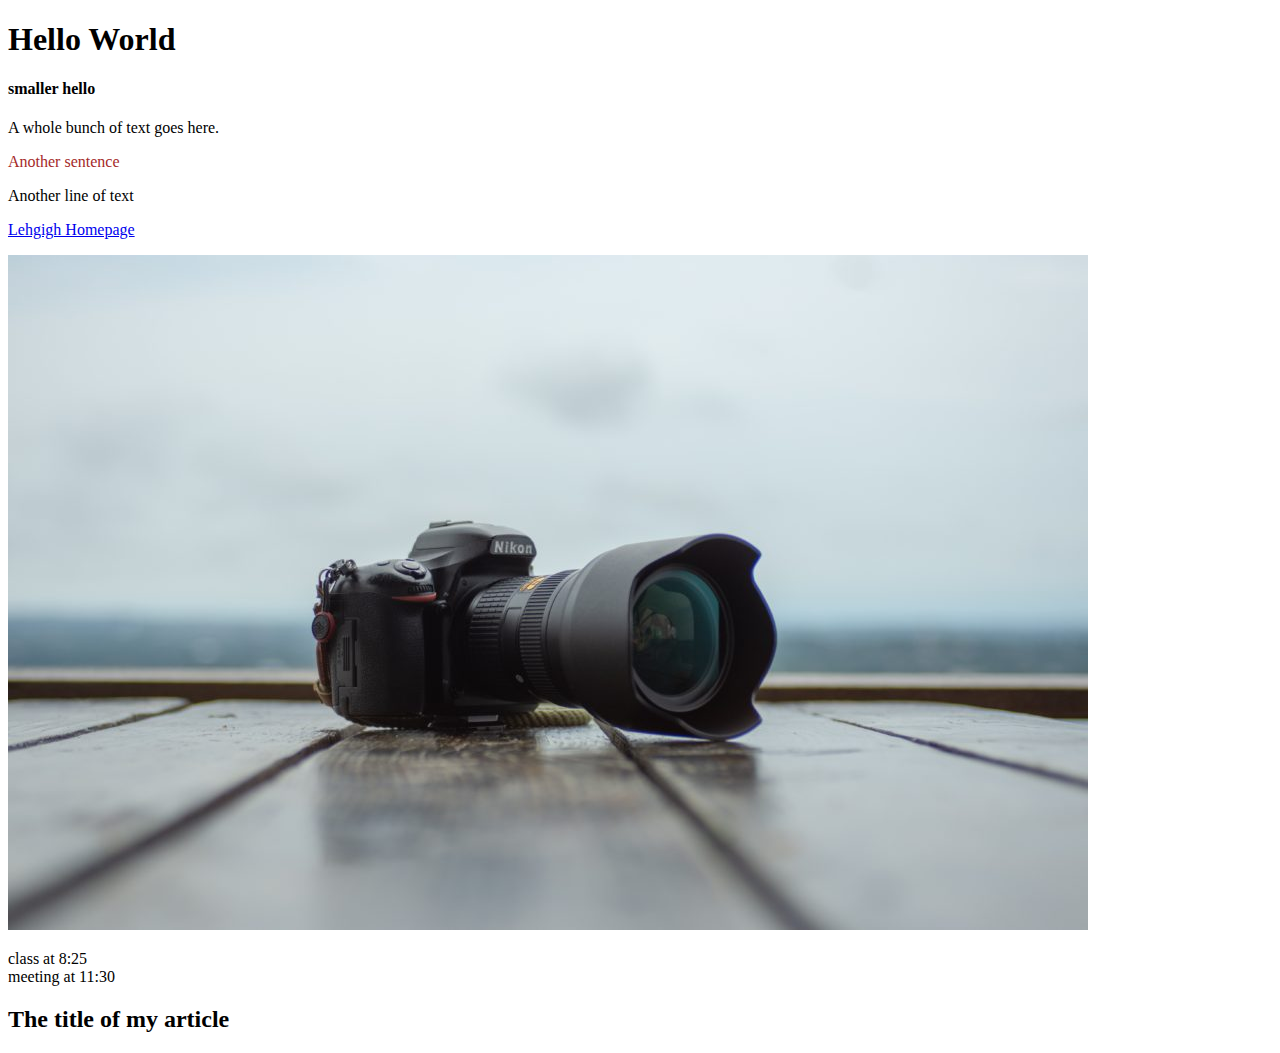
<file: index.html>
<!DOCTYPE html>

<html>

    <head>
        <title>Hello WOrld</title>
        <link rel="css.html" href="../hello-world-awb324/css/css.html">
        <meta name="viewport" content="width=device-width, initial-scale=1" />

    </head>
        <h1 class="special-headline">Hello World</h1>
        <h4>smaller hello</h4>
        <p>A whole bunch of text goes here.</p>
        <p style="color: brown;">Another sentence</p>

        <p>Another line of text</p>

    <body>

        <p><a href="https://www2.lehigh.edu/" title="Lehigh Home" target="_blank">Lehgigh Homepage</a></p>
        <img src="./Images/digital_camera_photo-1080x675.jpg" alt="">

        <p>
            <li>class at 8:25</li>
            <li>meeting at 11:30</li>
        </p>
        <div class="post">
            <h2>The title of my article</h2>
            
        </div>

      

        

    </body>
</html>
</file>
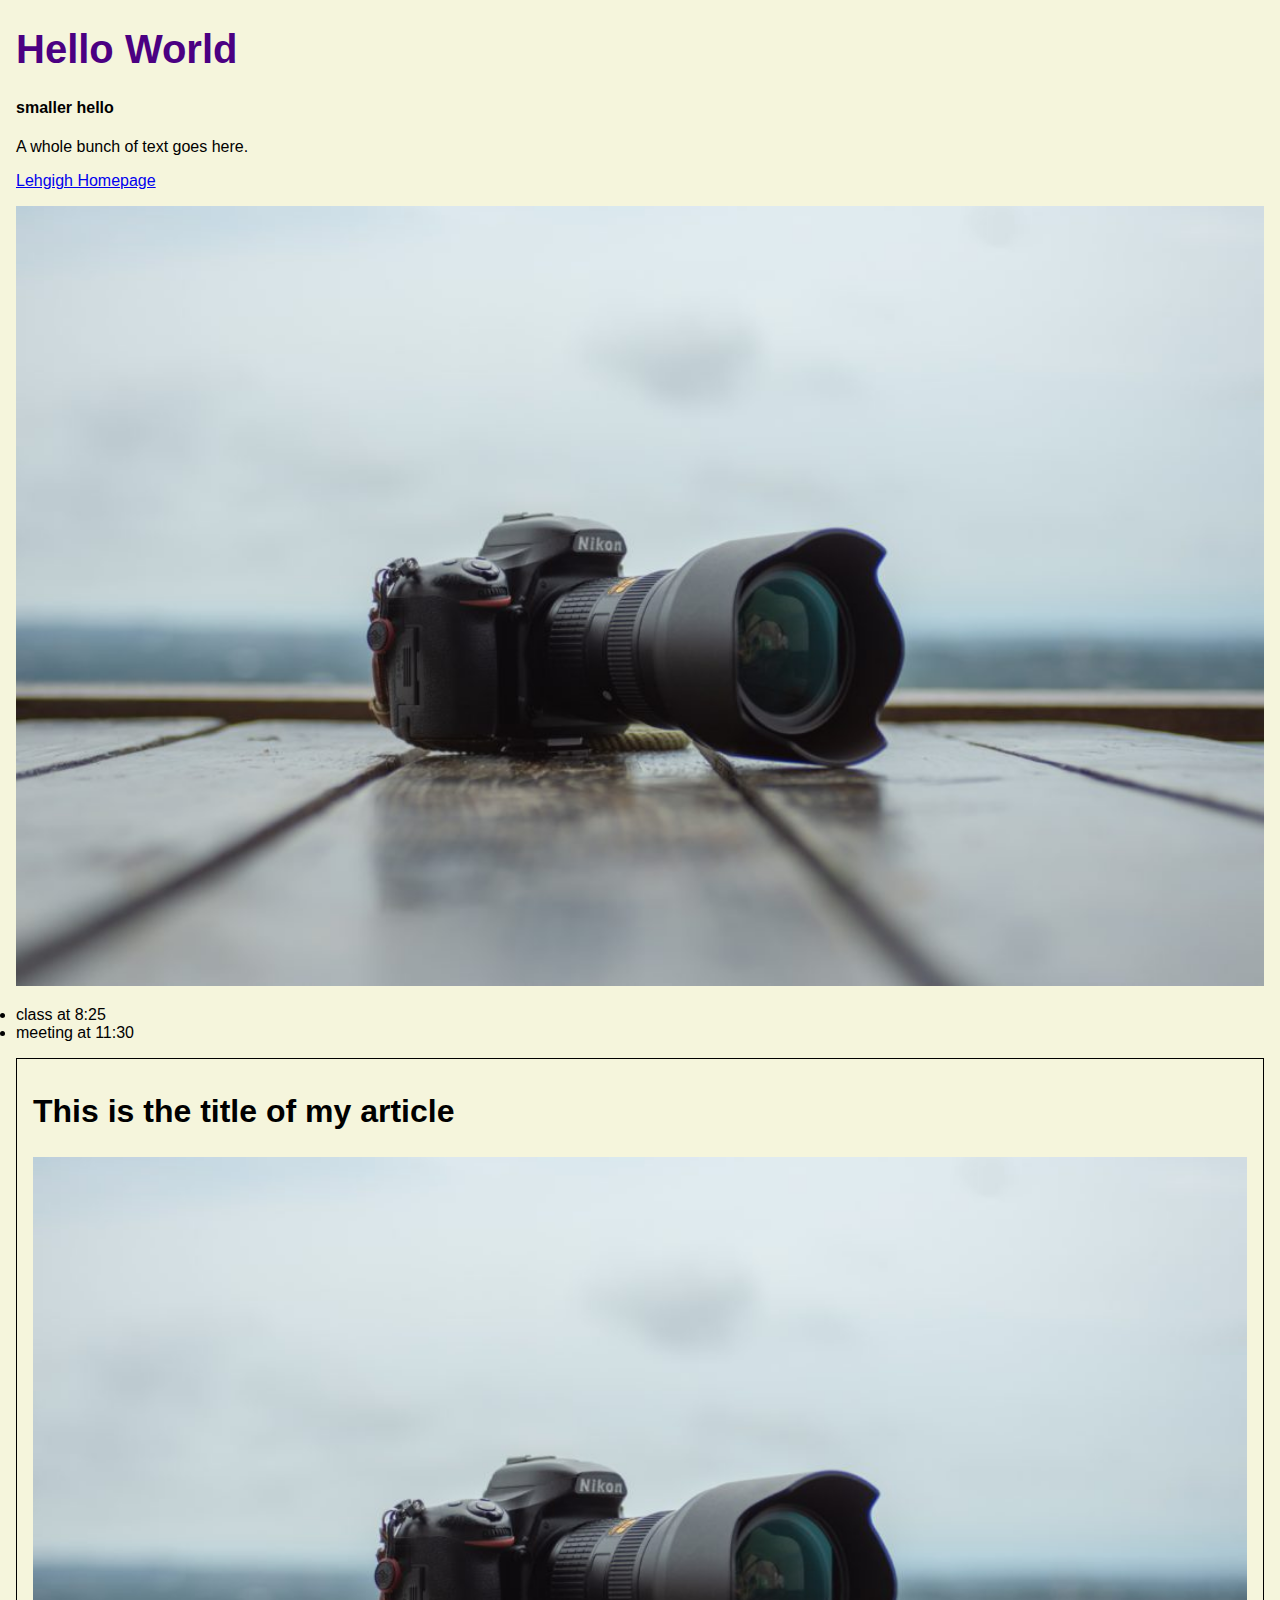
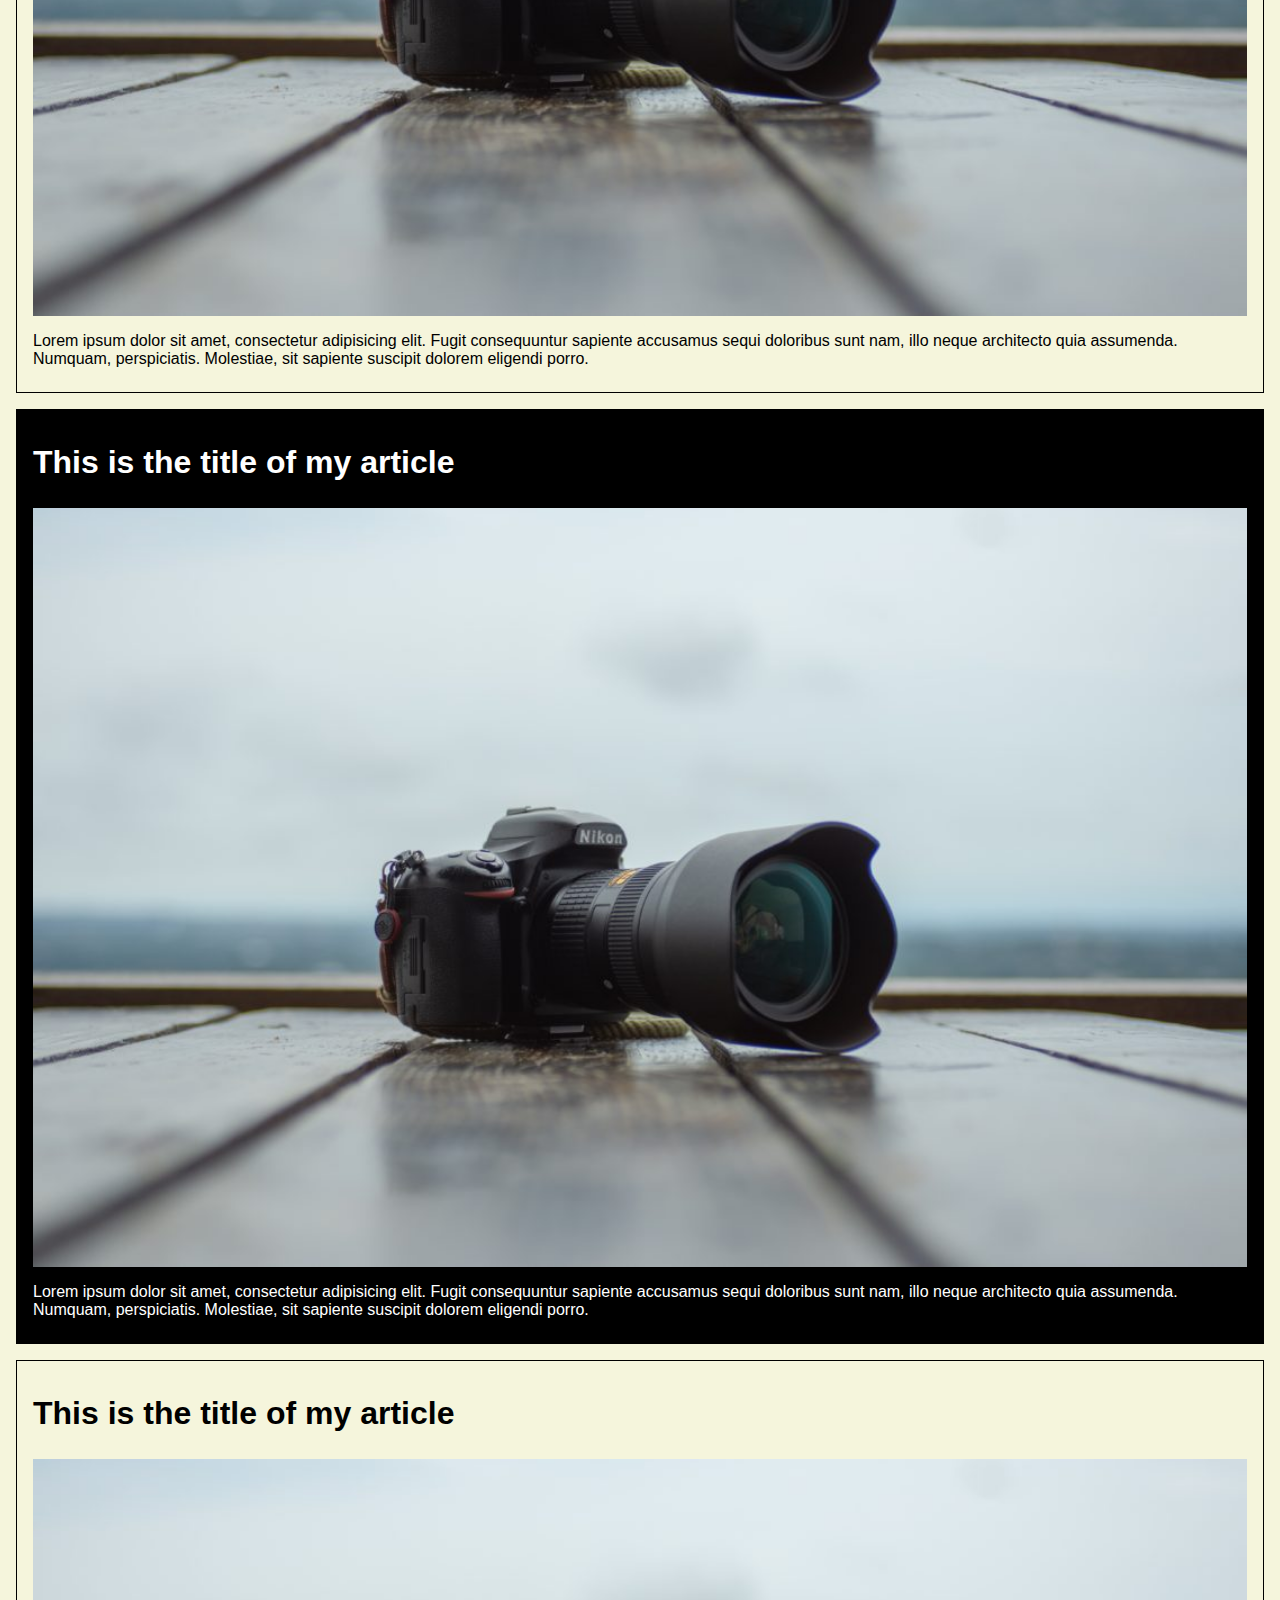
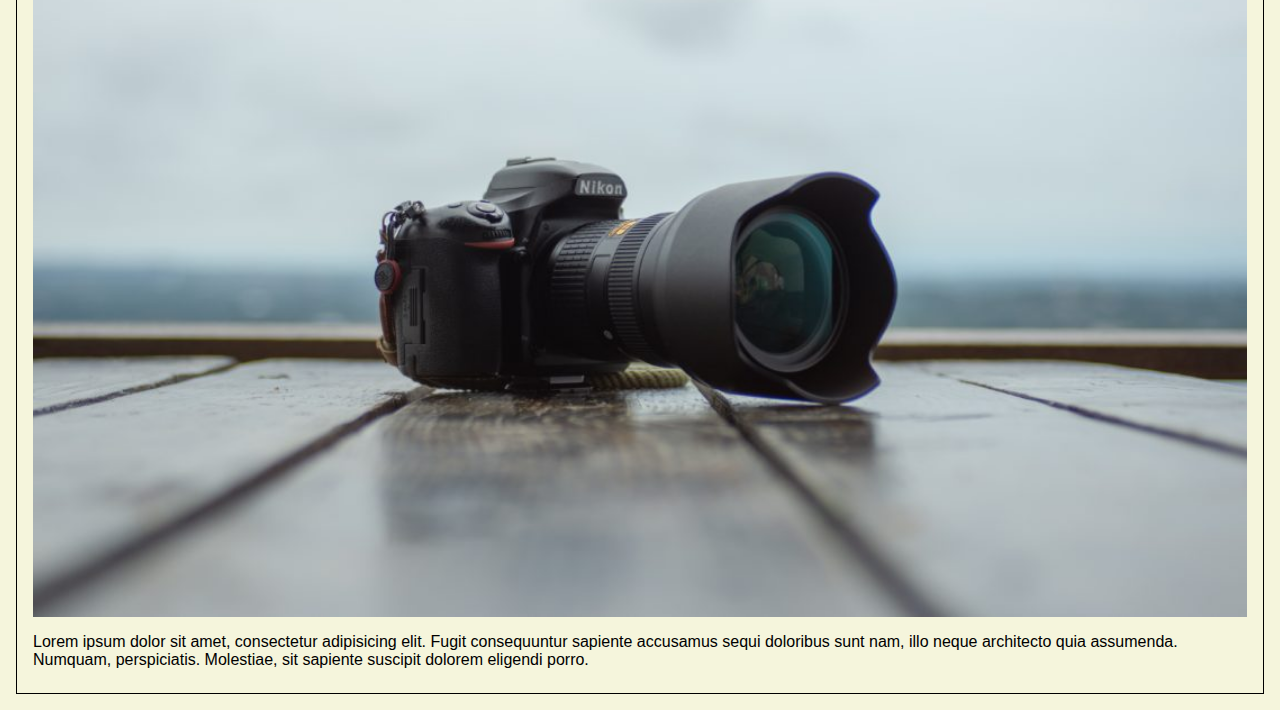
<file: lab/css-lab.html>
<!DOCTYPE html>

<html>

    <head>
        <title>Hello WOrld</title>
        <link rel="stylesheet" href="../css/styles.css">
        <meta name="viewport" content="width=device-width, initial-scale=1" />

        <link rel="preconnect" href="https://fonts.googleapis.com">
        <link rel="preconnect" href="https://fonts.gstatic.com" crossorigin>
        <link href="https://fonts.googleapis.com/css2?family=Miltonian+Tattoo&display=swap" rel="stylesheet">
    </head>
        

    <body>

        <h1 class="special-headline">Hello World</h1>
        <h4>smaller hello</h4>
        <p>A whole bunch of text goes here.</p>


        <p><a href="https://www2.lehigh.edu/" title="Lehigh Home" target="_blank">Lehgigh Homepage</a></p>
        <img src="../Images/digital_camera_photo-1080x675.jpg" alt="">

        <p>
            <li>class at 8:25</li>
            <li>meeting at 11:30</li>
        </p>
        
        <div class="post">
            <h2>This is the title of my article</h2>
            <img src="../Images/digital_camera_photo-1080x675.jpg">
            <p>Lorem ipsum dolor sit amet, consectetur adipisicing elit. Fugit consequuntur sapiente accusamus sequi doloribus sunt nam, illo neque architecto quia assumenda. Numquam, perspiciatis. Molestiae, sit sapiente suscipit dolorem eligendi porro.</p>
        </div>

        <div class="post highlight">
            <h2>This is the title of my article</h2>
            <img src="../Images/digital_camera_photo-1080x675.jpg">
            <p>Lorem ipsum dolor sit amet, consectetur adipisicing elit. Fugit consequuntur sapiente accusamus sequi doloribus sunt nam, illo neque architecto quia assumenda. Numquam, perspiciatis. Molestiae, sit sapiente suscipit dolorem eligendi porro.</p>
        </div>

        <div class="post">
            <h2>This is the title of my article</h2>
            <img src="../Images/digital_camera_photo-1080x675.jpg">
            <p>Lorem ipsum dolor sit amet, consectetur adipisicing elit. Fugit consequuntur sapiente accusamus sequi doloribus sunt nam, illo neque architecto quia assumenda. Numquam, perspiciatis. Molestiae, sit sapiente suscipit dolorem eligendi porro.</p>
        </div>

    </body>
</html>
</file>
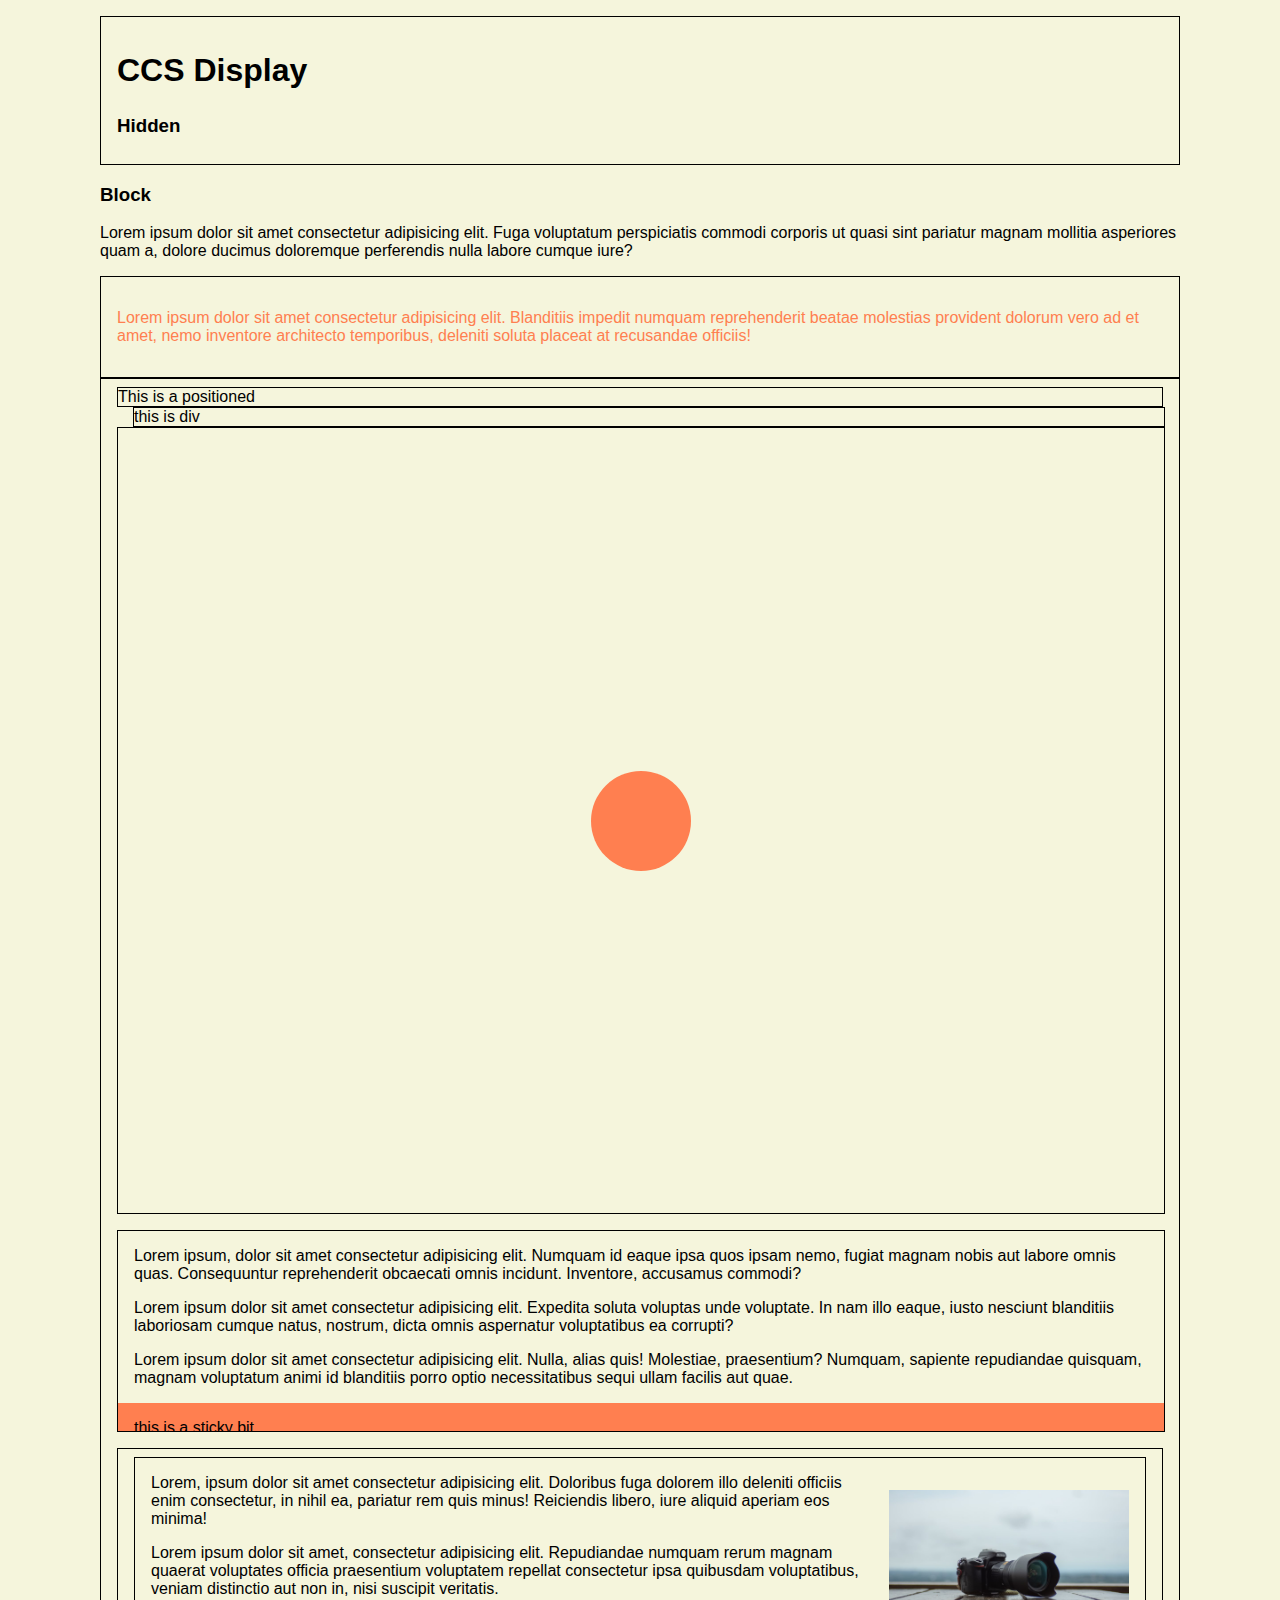
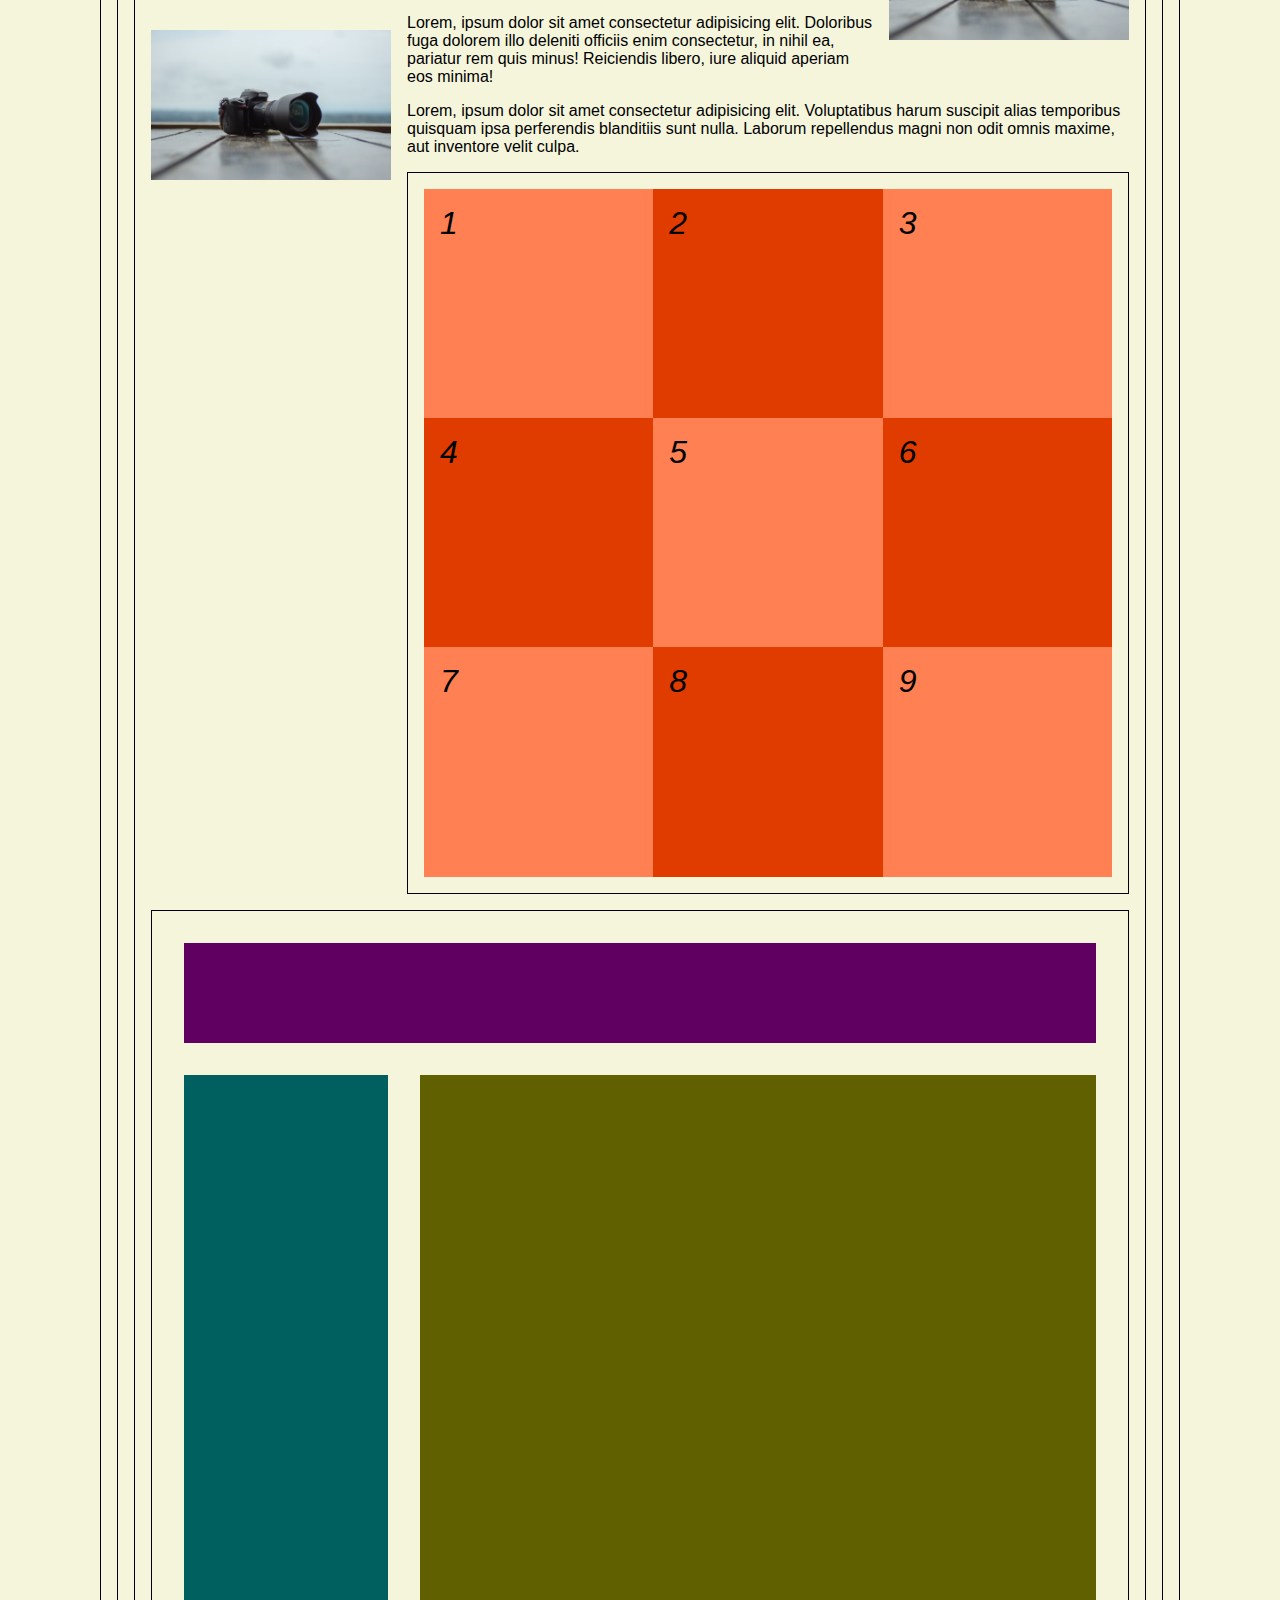
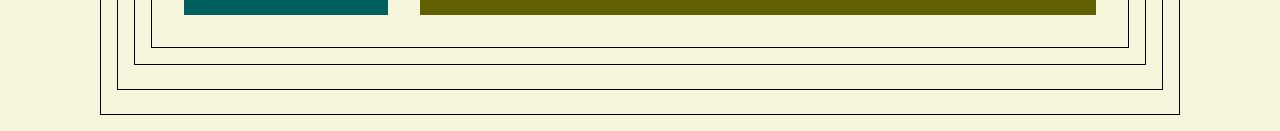
<file: lab/css.lab3.html>
<!DOCTYPE html>
<html lang="en">
<head>
    <meta charset="UTF-8">
    <meta name="viewport" content="width=device-width, initial-scale=1.0">
    <title>Document</title>
    <title>Hello WOrld</title>
    <link rel="stylesheet" href="../css/styles.css">
    <meta name="viewport" content="width=device-width, initial-scale=1" />
</head>
<body>
    <div class="container">
        <div class="post">
            <h2>CCS Display</h2>
            <h3>Hidden</h3>
            <div class="hide-me">T
                <p>This is some hidden</p>
            </div>
        </div>

        <h3>Block</h3>
        <p>Lorem ipsum dolor sit amet consectetur adipisicing elit. Fuga voluptatum perspiciatis commodi corporis ut quasi sint pariatur magnam mollitia asperiores quam a, dolore ducimus doloremque perferendis nulla labore cumque iure?</p>
        <div class="block-div">
            <p>Lorem ipsum dolor sit amet consectetur adipisicing elit. Blanditiis impedit numquam reprehenderit beatae molestias provident dolorum vero ad et amet, nemo inventore architecto temporibus, deleniti soluta placeat at recusandae officiis!</p>
        </div>

        <div class="post">
            <div class="static">
                This is a positioned
            </div>
            <div class="relative">
                this is div 
            </div>

            <div class="absolute-demo-holder">
                <div class="absolute-bubble"></div>
            </div>

            <div class="sticky-demo-holder">
                <p>Lorem ipsum, dolor sit amet consectetur adipisicing elit. Numquam id eaque ipsa quos ipsam nemo, fugiat magnam nobis aut labore omnis quas. Consequuntur reprehenderit obcaecati omnis incidunt. Inventore, accusamus commodi?</p>
                <p>Lorem ipsum dolor sit amet consectetur adipisicing elit. Expedita soluta voluptas unde voluptate. In nam illo eaque, iusto nesciunt blanditiis laboriosam cumque natus, nostrum, dicta omnis aspernatur voluptatibus ea corrupti?</p>
                <p>Lorem ipsum dolor sit amet consectetur adipisicing elit. Nulla, alias quis! Molestiae, praesentium? Numquam, sapiente repudiandae quisquam, magnam voluptatum animi id blanditiis porro optio necessitatibus sequi ullam facilis aut quae.</p>
                <div class="sticky-bit">this is a sticky bit</div>
                <p>Lorem ipsum dolor sit amet consectetur, adipisicing elit. Eaque officiis atque alias beatae dignissimos placeat ex, unde aliquam, praesentium laboriosam, explicabo autem sequi optio aut quae earum ipsa? Ea, laborum?</p>
                <p>Lorem, ipsum dolor sit amet consectetur adipisicing elit. Amet, officia! Culpa laboriosam accusamus recusandae nobis consectetur quas, mollitia excepturi quam voluptate quos quia suscipit nesciunt sequi tempore dolorum modi esse!</p>
        </div>

        <div class="post">
            <div class="float-demo-holder">
                <div>
                    <div class="img-right"> <img src="../Images/digital_camera_photo-1080x675.jpg" alt=""></div>
                    <p>Lorem, ipsum dolor sit amet consectetur adipisicing elit. Doloribus fuga dolorem illo deleniti officiis enim consectetur, in nihil ea, pariatur rem quis minus! Reiciendis libero, iure aliquid aperiam eos minima!</p>
                    <p>Lorem ipsum dolor sit amet, consectetur adipisicing elit. Repudiandae numquam rerum magnam quaerat voluptates officia praesentium voluptatem repellat consectetur ipsa quibusdam voluptatibus, veniam distinctio aut non in, nisi suscipit veritatis.</p>
                </div>
                
                <div>
                    <div class="img-left"> <img src="../Images/digital_camera_photo-1080x675.jpg" alt=""></div>
                    <p>Lorem, ipsum dolor sit amet consectetur adipisicing elit. Doloribus fuga dolorem illo deleniti officiis enim consectetur, in nihil ea, pariatur rem quis minus! Reiciendis libero, iure aliquid aperiam eos minima!</p>
                    <p>Lorem, ipsum dolor sit amet consectetur adipisicing elit. Voluptatibus harum suscipit alias temporibus quisquam ipsa perferendis blanditiis sunt nulla. Laborum repellendus magni non odit omnis maxime, aut inventore velit culpa.</p>
                </div>

                <div class="column-demo-holder">
                    <div class="column">1</div>
                    <div class="column">2</div>
                    <div class="column">3</div>
                    <div class="column">4</div>
                    <div class="column">5</div>
                    <div class="column">6</div>
                    <div class="column">7</div>
                    <div class="column">8</div>
                    <div class="column">9</div>
                    

                </div>

                <div class="column-demo-holder">
                    <div class="masthead"></div>
                    <div class="side-nav"></div>
                    <div class="article"></div>
                </div>
                

            </div>

        </div>
    </div>
</body>
</html>
</file>
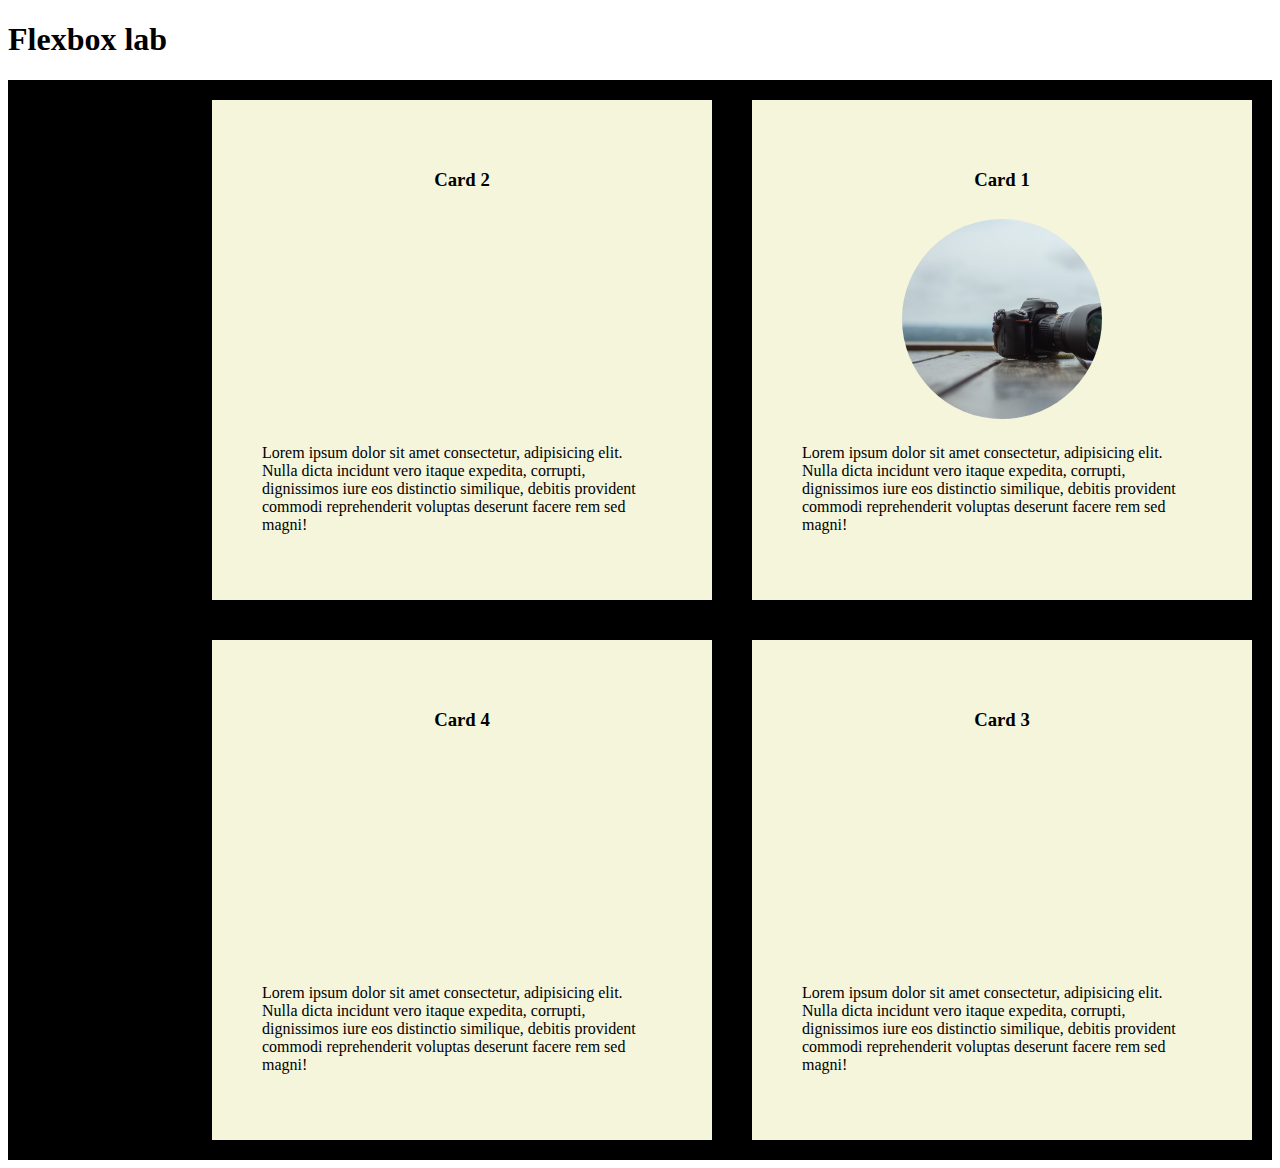
<file: lab/flex.lab.html>
<!DOCTYPE html>
<html lang="en">
<head>
    <meta charset="UTF-8">
    <meta name="viewport" content="width=device-width, initial-scale=1.0">
    <title>flexbox lab</title>
    <link rel="stylesheet" href="../css/flexbox.css">
</head>
<body>
    <h1>Flexbox lab</h1>
    <div class="deck">
        <div class="card">        
            <h3>Card 1</h3>
            <div class="profile-pic"></div>
            <p>Lorem ipsum dolor sit amet consectetur, adipisicing elit. Nulla dicta incidunt vero itaque expedita, corrupti, dignissimos iure eos distinctio similique, debitis provident commodi reprehenderit voluptas deserunt facere rem sed magni!</p>
        </div>

        <div class="card">
            <h3>Card 2</h3>
            <p>Lorem ipsum dolor sit amet consectetur, adipisicing elit. Nulla dicta incidunt vero itaque expedita, corrupti, dignissimos iure eos distinctio similique, debitis provident commodi reprehenderit voluptas deserunt facere rem sed magni!</p>
        </div>

        <div class="card">
            <h3>Card 3</h3>
            <p>Lorem ipsum dolor sit amet consectetur, adipisicing elit. Nulla dicta incidunt vero itaque expedita, corrupti, dignissimos iure eos distinctio similique, debitis provident commodi reprehenderit voluptas deserunt facere rem sed magni!</p>
        </div>

        <div class="card">
            <h3>Card 4</h3>
            <p>Lorem ipsum dolor sit amet consectetur, adipisicing elit. Nulla dicta incidunt vero itaque expedita, corrupti, dignissimos iure eos distinctio similique, debitis provident commodi reprehenderit voluptas deserunt facere rem sed magni!</p>
        </div>
    </div>
    
</body>
</html>
</file>
<file: css/styles.css>
:root {
    --background-color: beige;
    --light-color: #ffffff;
    --dark-color: #000000;
  }
  
  body {
    font-family: "Open Sans", sans-serif;
    font-optical-sizing: auto;
    font-style: normal;
    background-color: var(--background-color);
    margin: 1em;
    font-size: 16px;
  }
  
  img {
    width: 100%;
    height: auto;
  }
  
  h1 {
    font-size: 2.5em;
    font-weight: 300;
  }
  
  h2 {
    font-size: 2em;
    font-weight: 300;
  }
  
  .special-headline {
    font-weight: 900;
    color: indigo;
  }
  
  #unique-headline {
    font-weight: 600;
    color: deeppink;
  }
  
  h2, h3, h4 {
    font-weight: 600;
    color: var(--dark-color);
  }
  
  .post {
    border:1px solid var(--dark-color);
    margin-bottom: 1em;
    padding: .5em 1em;
    .img-container {
      aspect-ratio: 3/2;
    }
    img {
      width: 100%;
      height: auto;
      display: block;
    }
  }
  
  .highlight {
    background-color: var(--dark-color);
    color: var(--light-color);
    h2 {
      color: var(--light-color);
    }
  }
  
  /* Lab 2 Styles */
  
  .container {
    position: relative;
    max-width: 1080px;
    margin: 0 auto
  }
  
  /* Lab 3 Styles */
  
  .hide-me {
    display: none;
  }
  
  .post span {
    color: coral;
  }
  
  .block-div, .block {
    display: block;
    color: coral;
    border: 1px solid var(--dark-color);
    padding: 1em;
  }
  
  .block {
    margin: 1em 0;
  }
  
  .inline {
    display: inline;
  }
  
  .inline-block {
    display: inline-block;
    text-transform: uppercase;
    padding: 0.2em 0.8em;
    color: var(--dark-color) !important;
    background-color: coral;
    transform: rotate(-8deg);
    font-weight: 800;
    font-variation-settings:
      "wdth" 75;
  }
  
  .static {
    position: static;
    border: 1px solid var(--dark-color);
  }
  
  .fixed {
    z-index: 999;
    position: fixed;
    bottom: 1em;
    right: 1em;
    width: 200px;
    padding: 1em;
    background-color: coral;
    border: 1px solid var(--dark-color);
  }
  
  .relative {
    position: relative;
    left: 1em;
    width: calc(100% - 1em);
    border: 1px solid var(--dark-color);
  }
  
  .absolute-demo-holder {
    position: relative;
    border: 1px solid var(--dark-color);
    width: 100%;
    margin-bottom: 1em;
    aspect-ratio: 4/3;
  }
  
  .absolute-bubble {
    position: absolute;
    top: 50%;
    left: 50%;
    width: 100px;
    height: 100px;
    background: coral;
    border-radius: 50px;
    transform: translate(-50%, -50%); /* This is a shorthand of translateX(-50%) and translateY(-50%) */
  }
  
  .sticky-demo-holder {
    overflow: scroll;
    position: relative;
    border: 1px solid var(--dark-color);
    width: 100%;
    margin-bottom: 1em;
    height: 200px;
    p {
      margin: 1em;
    }
  }
  
  .sticky-bit {
    background-color: coral;
    position: sticky;
    top: 0;
    padding: 1em;
  }
  
  .float-demo-holder {
    border: 1px solid var(--dark-color);
    padding: 0 1em;
    margin-bottom: 1em;
  
    .img-right {
      width: 15em;
      height: auto;
      float: right;
      margin: 1em 0 1em 1em;
    }
    
    .img-left {
      width: 15em;
      height: auto;
      float: left;
      margin: 1em 1em 1em 0;
    }
  
  }
  
  .column-demo-holder {
    border: 1px solid var(--dark-color);
    padding: 1em;
    margin-bottom: 1em;
    overflow: hidden;
  
    .column {
      width: calc(100%/3 - 2rem);
      aspect-ratio: 1;
      float: left;
      padding: 1rem;
      font-size: 2em;
      font-weight: 100;
      font-style: italic;
      background-color: hsl(16, 100%, 66%);
      &:nth-child(even){
        background-color: hsl(16, 100%, 44%);
      }
    }
  
    .masthead {
      background-color: #600060;
      margin: 1em;
      height: 100px;
    }
  
    .side-nav {
      background-color: #006060;
      float: left;
      margin: 1em;
      height: 60vh;
      width: calc(25% - 2em);
    }
  
    .article {
      background-color: #606000;
      float: left;
      margin: 1em;
      height: 60vh;
      width: calc(75% - 2em);
      
    }
  
  }
  
  /* Grid Lab */
  
  .grid-parent {
    display: grid;
    /*grid-template-columns: 25% 75%;*/
    grid-template-columns: 1fr 3fr;
    gap: 1em;
    margin-bottom: 1em;
  }
  
  .grid-child {
    min-height: 1em;
    background-color: #d6d6d6;
  }
  
  .grid-layout-parent {
    display: grid;
    grid-template-columns: 1fr 3fr;
    grid-template-rows: 1fr 5fr;
    gap: 1em;
    margin-bottom: 1em;
  }
  
  .grid-layout-chess {
    display: grid;
    /*grid-template-columns: 1fr 1fr 1fr 1fr 1fr 1fr 1fr 1fr;*/
    grid-template-columns: repeat(8, 1fr);
    margin-bottom: 1em;
  }
  
  .grid-child-chess {
    aspect-ratio: 1;
    background-color: coral;
    transition: 0.5s;
  }
  
  .grid-child-chess:nth-child(-n + 8):nth-child(even),
  .grid-child-chess:nth-child(n + 8):nth-child(-n + 16):nth-child(odd),
  .grid-child-chess:nth-child(n + 17):nth-child(-n + 24):nth-child(even),
  .grid-child-chess:nth-child(n + 25):nth-child(-n + 32):nth-child(odd),
  .grid-child-chess:nth-child(n + 33):nth-child(-n + 40):nth-child(even),
  .grid-child-chess:nth-child(n + 41):nth-child(-n + 48):nth-child(odd),
  .grid-child-chess:nth-child(n + 49):nth-child(-n + 56):nth-child(even),
  .grid-child-chess:nth-child(n + 57):nth-child(-n + 64):nth-child(odd) {
      background-color: hsl(16, 100%, 44%)
  }
  
  .grid-child-chess:hover {
    background-color: black !important;
  }
  
  .grid-assign-parent {
    display: grid;
    grid-template-columns: repeat(4, 1fr);
    grid-template-rows: repeat(4, 1fr);
    gap: 1em;
    margin-bottom: 1em;
  }
  .grid-assign-child {
    min-height: 1em;
    background-color: #d6d6d6;
  }
  
  .grid-assign-special-child {
    grid-row: 2 / 4; /*start at row 2 and go to row 4 */
    grid-column: 2 / 4; /*start at column 2 and go to column 4 */
    background-color: coral;
  }
  
  .grid-area-parent {
    display: grid;
    grid-template-columns: 2fr 5fr;
    gap: 1em;
    margin-bottom: 1em;
    grid-template-areas:
      'sidebar header'
      'sidebar main';
      /* notice how it looks like the grid, visually */
  }
  
  .grid-area-child {
    min-height: 1em;
    background-color: #d6d6d6;
  }
  .area-header {
    grid-area: header;
  }
  
  .area-sidebar {
    grid-area: sidebar;
  }
  
  .area-main {
    grid-area: main;
  }
  
  .grid-alignment-parent {
    display: grid;
    grid-template-columns: 1fr 1fr;
    grid-template-rows: 1fr 1fr;
    justify-content: center; /* start, center, end, space-between, space-around, space-evenly  */
    justify-items: center; /* stretch, start, center, end */
    align-content: center; /* start, center, end, space-between, space-around, space-evenly  */
    align-items: center; /* stretch, start, center, end */
    gap: 1em;
    margin-bottom: 1em;
    background-color: #006060;
    min-height: 15em;
  }
  
  .grid-alignment-child {
    width: 100px;
    min-height: 1em;
    background-color: #d6d6d6;
  }
  
  .quick-center-trick {
    height: 60vh;
    background-color: #600060;
    display: grid;
    place-content: center; /*start, center, end (shorthand for justify-content with align-content)*/
  }
</file>
<file: css/flexbox.css>
.deck {
    background-color: black;
    display: flex;
    flex-wrap: wrap;
    flex-direction: row-reverse;
}

.card {
    background-color: beige;
    width: 400px;
    height: 400px;
    padding: 50px;
    margin: 20px;

    display: flex;
    flex-direction: column;
    justify-content: space-between;
    align-items: center;
}

.img {
    height: auto;
    width: 1%;
}

.profile-pic {
    width: 200px;
    height: 200px;
    background-color: black;
    border-radius: 120px;
    background: url(../Images/digital_camera_photo-1080x675.jpg);
    background-image: 50% 50%;
    background-size: cover;
}
</file>
